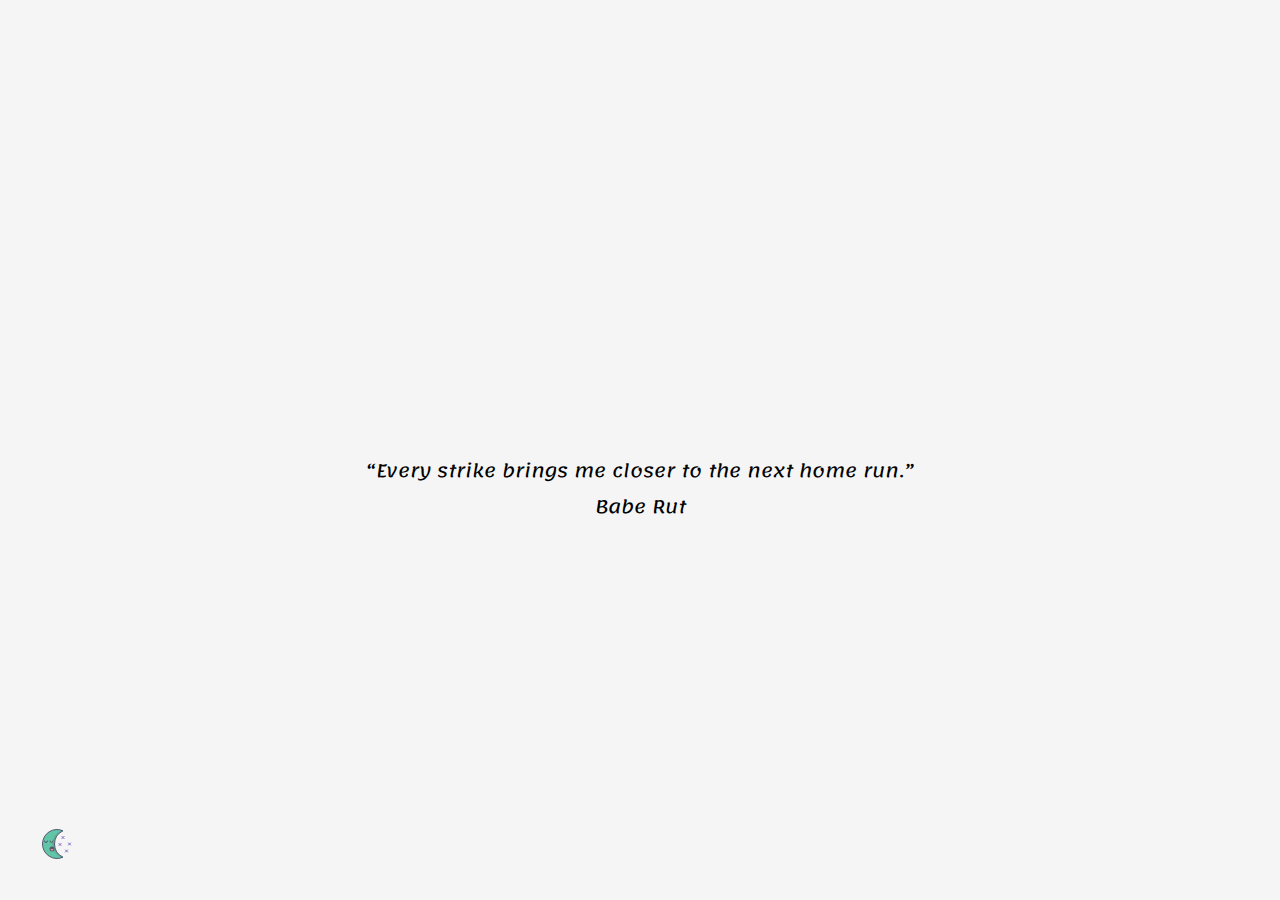
<file: index.html>
<!DOCTYPE html><html><head lang="en"> <meta charset="UTF-8"> <meta http-equiv="X-UA-Compatible" content="IE=edge"> <meta name="viewport" content="width=device-width, initial-scale=1.0"> <title>Minimal Tab :)</title> <link rel="preconnect" href="https://fonts.googleapis.com"> <link rel="preconnect" href="https://fonts.gstatic.com" crossorigin> <link href="https://fonts.googleapis.com/css2?family=Courgette&display=swap" rel="stylesheet"> <link href="https://fonts.googleapis.com/css2?family=Lemonada&display=swap" rel="stylesheet"> <link rel="stylesheet" href="Assets/CSS/app.css" type="text/css"></head><body> <script src="Assets/JS/antifliker.js" type="text/javascript"></script> <div class="parent"> <div class="clock-container"> <div id="clock"></div><div id="date"></div></div><div id="quote"></div></div><div class="btn-container"> <button id="darkModeBtn" class="btn-toggle"></button> </div><script src="Assets/JS/RandomQuote.js" type="text/javascript"></script></body></html>
</file>
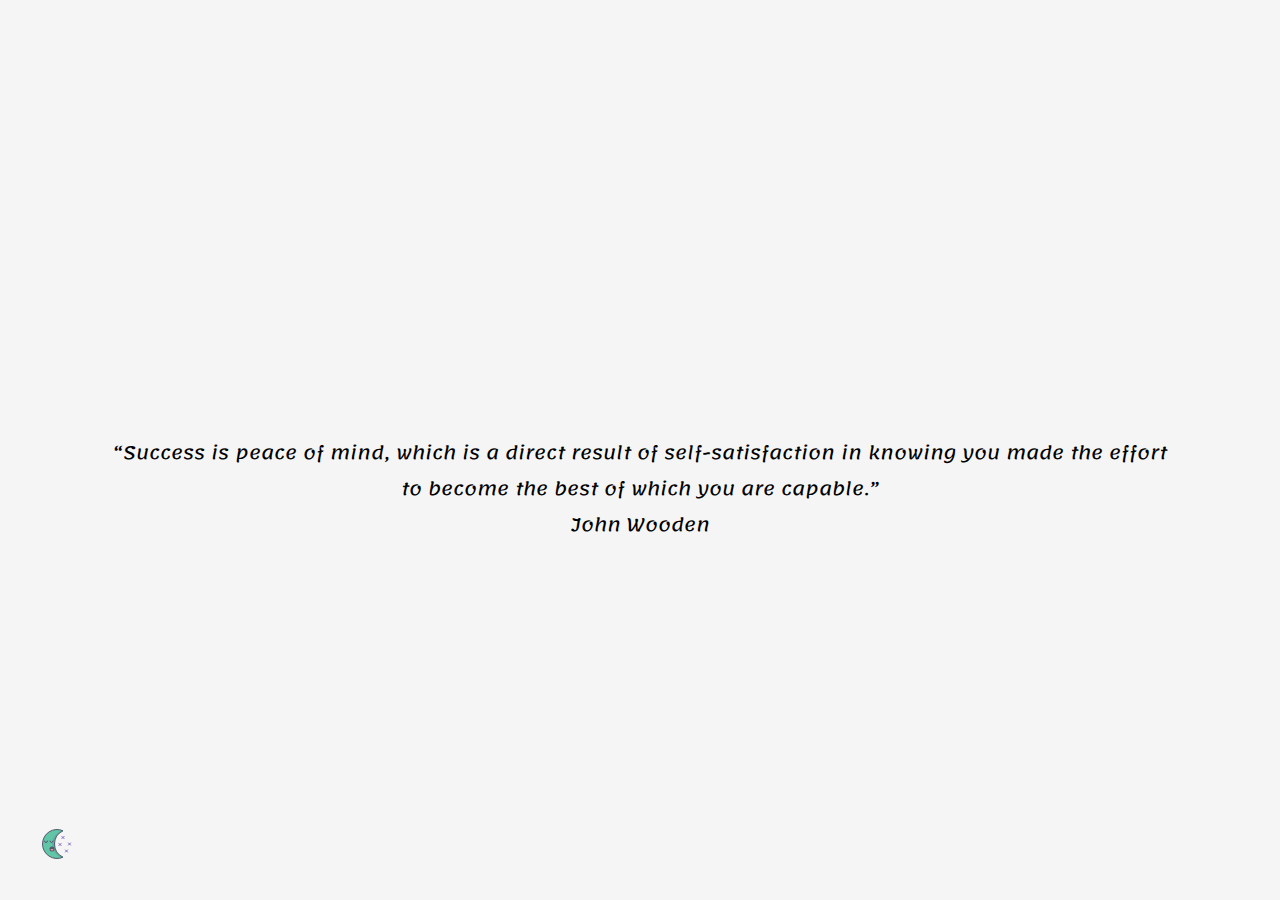
<file: app.html>
<!DOCTYPE html>
<html>

<head lang="en">
    <meta charset="UTF-8">
    <meta http-equiv="X-UA-Compatible" content="IE=edge">
    <meta name="viewport" content="width=device-width, initial-scale=1.0">
    <title>New Tab</title>

    <!-- Google Font -->
    <link rel="preconnect" href="https://fonts.googleapis.com">
    <link rel="preconnect" href="https://fonts.gstatic.com" crossorigin>
    <link href="https://fonts.googleapis.com/css2?family=Courgette&display=swap" rel="stylesheet">
    <link href="https://fonts.googleapis.com/css2?family=Lemonada&display=swap" rel="stylesheet">

    <!-- My Style Sheet -->
    <link rel="stylesheet" href="Assets/CSS/app.css" type="text/css">
</head>

<body>
    <script src="Assets/JS/antifliker.js" type="text/javascript"></script>
    <!-- This script added here because solving color fliker at start -->
    <div class="parent">
        <div class="clock-container">
            <div id="clock"></div>
            <div id="date"></div>
        </div>
        <div id="quote"></div>
    </div>

    <!-- <div class="btn-container">
        <button id="darkModeBtn" class="btn-toggle" onclick="changeIcon()"></button>
    </div> -->

    <div class="btn-container">
        <button id="darkModeBtn" class="btn-toggle"></button>
    </div>


    <script src="Assets/JS/RandomQuote.js" type="text/javascript"></script>
</body>

</html>
</file>
<file: Assets/CSS/app.css>
*{padding:0;margin:0;box-sizing:border-box;text-align:center}body{background-color:#f5f5f5;color:#000;font-family:Courgette,cursive}.dark-mode{background-color:#000;color:#f5f5f5}.parent{min-height:100vh;display:flex;flex-direction:column;justify-content:center;align-items:center}.clock-container{display:flex;flex-direction:column;padding:20px}#clock{order:1;font-size:5.5vw}#date{order:2;font-size:1.7vw;margin-left:15px;margin-right:15px}#quote{order:3;font-size:1.4vw;padding-left:8%;padding-right:8%;padding-top:3%;font-family:Lemonada,cursive}span{order:4;font-style:bold}.btn-container{display:flex;flex-direction:row;justify-content:left}button{position:absolute;width:2.5vw;height:2.5vw;border:none;bottom:40px;left:40px;cursor:pointer}@media (max-width:800px){#quote{font-size:3vw}#clock{font-size:10.5vw}#date{font-size:3.4vw}button{width:6vw;height:6vw;bottom:3%;left:6%}}
</file>
